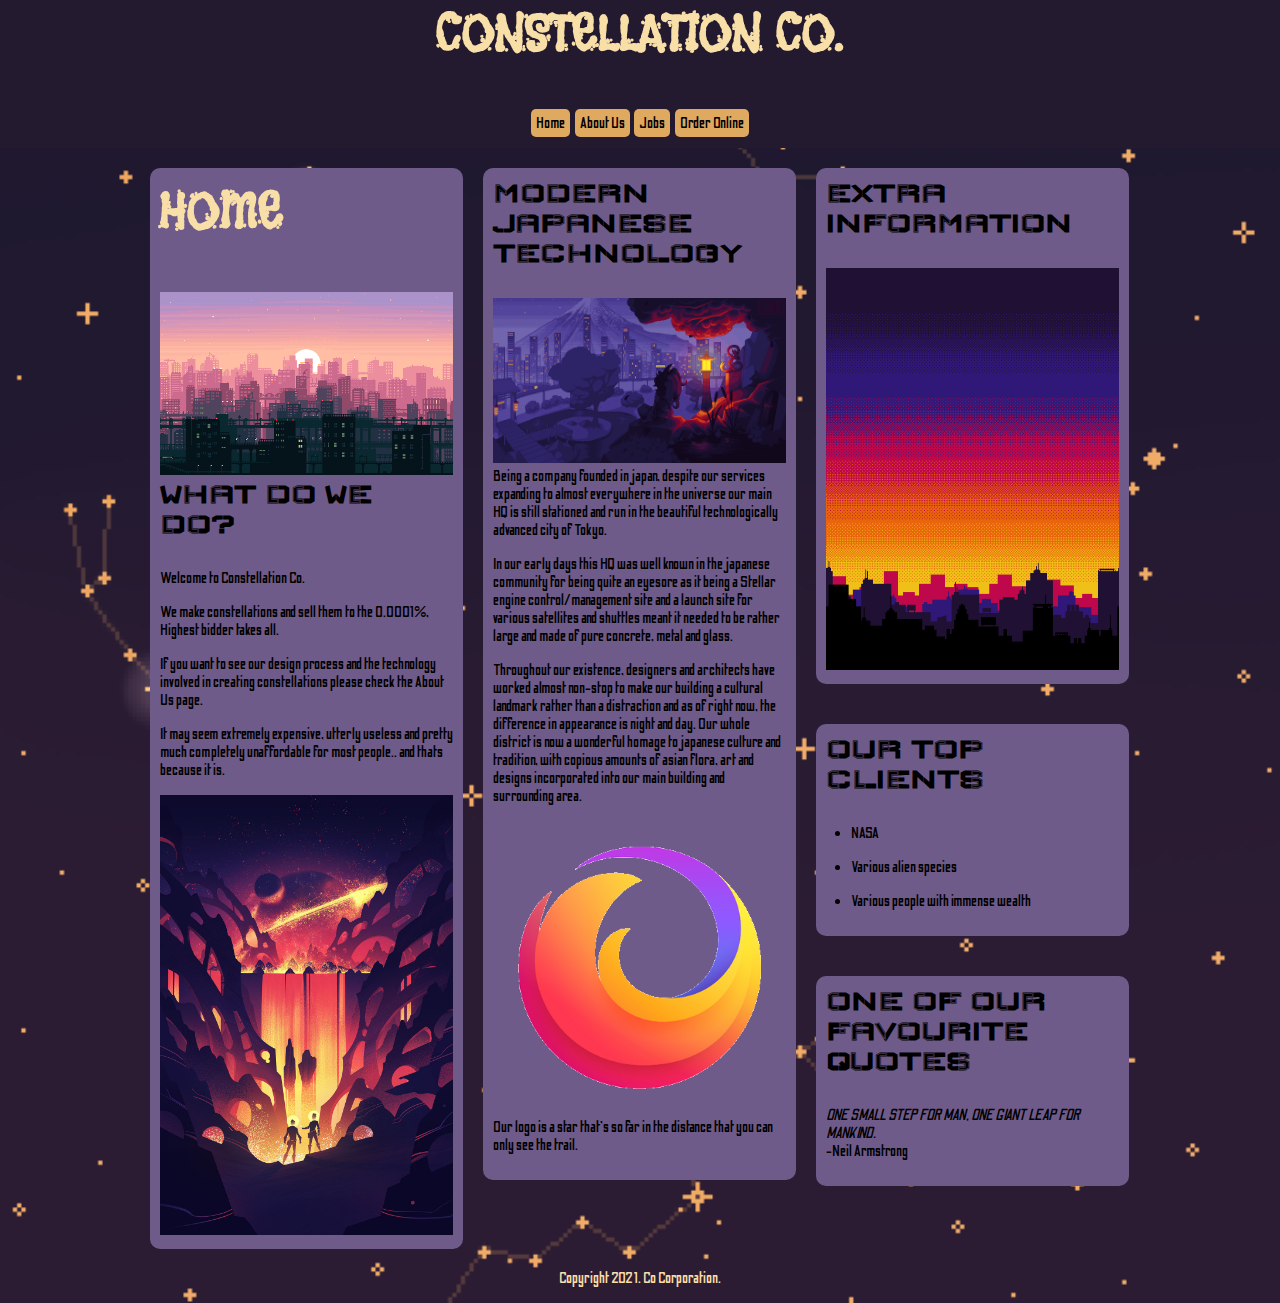
<file: index.html>
<!doctype html>
<html>
	<head>
		<title>The Best Website</title>
		<link href="style.css" rel="stylesheet" type="text/css">
		<meta name="viewport" content="width=device-width, intial-scale=1">
		<link href="https://fonts.googleapis.com/css2?family=Flavors&display=swap" rel="stylesheet">
		<link href="https://fonts.googleapis.com/css2?family=Wallpoet&display=swap" rel="stylesheet">
		<link href="https://fonts.googleapis.com/css2?family=Odibee Sans&display=swap" rel="stylesheet">
	</head>
	
	<body>
		<header>
			<h1>ConstellatioN Co.</h1>
			<nav>
				<ul>
					<li>
						<a href="index.html">Home</a>
					</li>
					<li>
						<a href="about.html">About Us</a>
					</li>
					<li>
						<a href="jobs.html">Jobs</a>
					</li>
					<li>
						<a href="order.html">Order Online</a>
					</li>
				</ul>
			</nav>
		</header>
		<main>
			<!--main content goes here-->
			<article class="item">
			<h1>Home</h1>
				<a href="https://www.google.com/url?sa=i&url=https%3A%2F%2Fsteamcommunity.com%2Fsharedfiles%2Ffiledetails%2F%3Fid%3D1167078113&psig=AOvVaw1xyaMtG0uACmxo04ur-CDI&ust=1620878769098000&source=images&cd=vfe&ved=0CAkQjhxqFwoTCMjh0Y2iw_ACFQAAAAAdAAAAABAD"><img src="SCity.gif
					" alt="Pixel art of Sunset City"></a>
				<h2>What DO WE DO?</h2>
				<p>Welcome to Constellation Co.</p>
				<p>We make constellations and sell them to the 0.0001%, Highest bidder takes all.</p>
				<p>If you want to see our design process and the technology involved in creating constellations please check the About Us page.</p>
<p>It may seem extremely expensive, utterly useless and pretty much completely unaffordable for most people.. and thats because it is.</p>
				<a href="https://www.reddit.com/r/outrun"><img src="SpaceTravel.jpg
		" alt="City with a sunrise"></a>
		  </article>
			
<article class="item">
				<h2>Modern japanese technology</h2>
	<a href="https://en.wikipedia.org/wiki/Japan"><img src="ModernJapanese.gif
					" alt="Pixel art of a futuristic city with japanese themes"></a>
				<p> Being a company founded in japan, despite our services expanding to almost everywhere in the universe our main HQ is still stationed and run in the beautiful technologically advanced city of Tokyo.</p>
					<p> In our early days this HQ was well known in the japanese community for being quite an eyesore as it being a Stellar engine control/management site and a launch site for various satellites and shuttles meant it needed to be rather large and made of pure concrete, metal and glass.</p>
						<p>Throughout our existence, designers and architects have worked almost non-stop to make our building a cultural landmark rather than a distraction and as of right now, the difference in appearance is night and day. Our whole district is now a wonderful homage to japanese culture and tradition, with copious amounts of asian flora, art and designs incorporated into our main building and surrounding area.</p>
					<a href="https://www.reddit.com/r/outrun"><img src="LogoStar.png
		" alt="Logo of a shooting star"></a>
	<p> Our logo is a star that's so far in the distance that you can only see the trail.</p>
			</article>
			<article class="item">
				<h2>Extra information</h2>
	<a href="https://www.reddit.com/r/outrun"><img src="SunriseCity.gif
		" alt="City with a sunrise"></a>
			</article>
		<article class="item">		
				<h2>OUR TOP clients</h2>
				<ul>
					<li>NASA</li>
					<li>Various alien species&nbsp;</li>
					<li>Various people with immense wealth&nbsp;</li>
				</ul>
			</article>
			<article class="item">
				<h2>One of our favourite quotes</h2>
				<blockquote>One small step for man, one giant leap for mankind.</blockquote><p>-Neil Armstrong</p>
			</article>
<!--end of main content-->
	</main>
		<footer>
		  <p>Copyright 2021. Co Corporation.</p>
	</footer>
	</body>
</html>
</file>
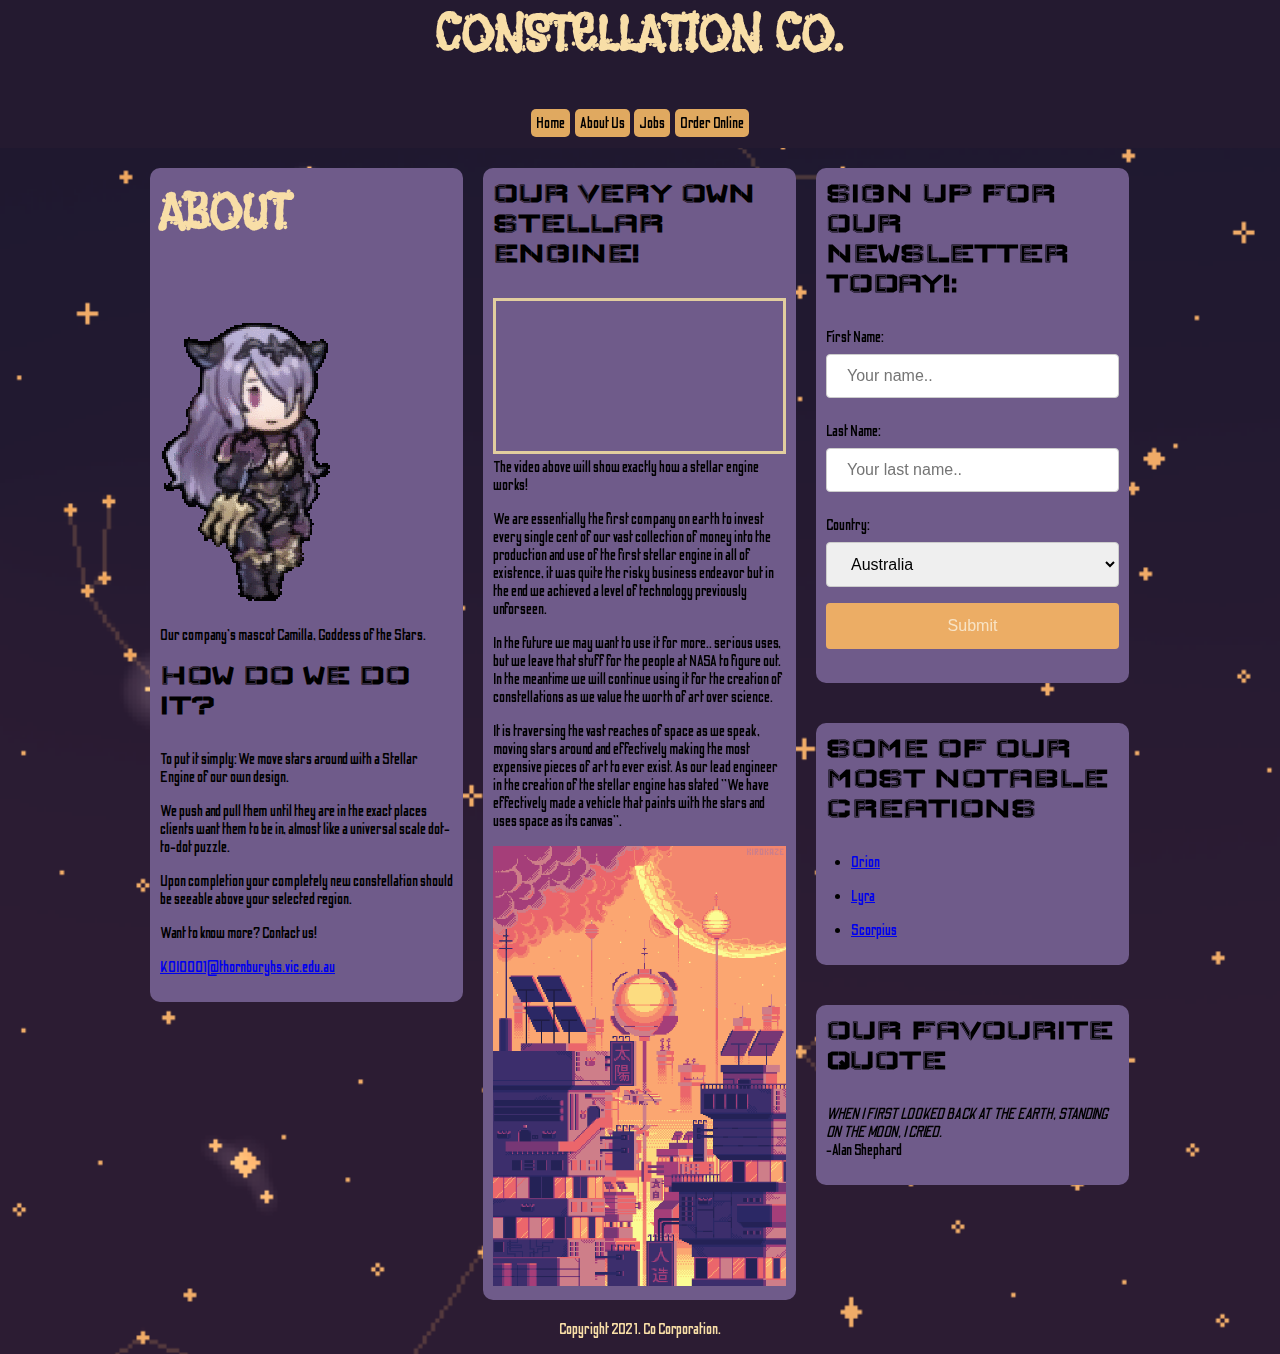
<file: about.html>
<!doctype html>
<html>
	<head>
		<title>The Best Website</title>
		<link href="style.css" rel="stylesheet" type="text/css">
		<meta name="viewport" content="width=device-width, intial-scale=1">
        <link href="https://fonts.googleapis.com/css2?family=Flavors&display=swap" rel="stylesheet">
		<link href="https://fonts.googleapis.com/css2?family=Wallpoet&display=swap" rel="stylesheet">
		<link href="https://fonts.googleapis.com/css2?family=Odibee Sans&display=swap" rel="stylesheet">
	</head>
	
	<body>
		<header>
			<h1>CONSTELLATION CO.</h1>
			<nav>
				<ul>
					<li>
						<a href="index.html">Home</a>
					</li>
					<li>
						<a href="about.html">About Us</a>
					</li>
					<li>
						<a href="jobs.html">Jobs</a>
					</li>
					<li>
						<a href="order.html">Order Online</a>
					</li>
				</ul>
			</nav>
		</header>
				   
		<main>
			<!--main content goes here-->
			<article class="item">
			<h1>About</h1>
								<a href="https://www.reddit.com/r/fireemblem/comments/6e5kjk/is_camilla_too_thick/"><img src="Cam.gif
									" alt="Company's Mascot Camilla"></a>
				<p>Our company's mascot Camilla, Goddess of the Stars.</p>
				<h2>HOW DO WE DO IT?</h2>
				<p>To put it simply: We move stars around with a Stellar Engine of our own design.</p>
				<p>We push and pull them until they are in the exact places clients want them to be in, almost like a universal scale dot-to-dot puzzle.</p>
				<p>Upon completion your completely new constellation should be seeable above your selected region.</p>
				<p>Want to know more? Contact us!</p>
				<p><a href="mailto:Koi0001@thornburyhs.vic.edu.au">KOI0001@thornburyhs.vic.edu.au</a></p>
				</article>
			<article class="item">
				<h2>Our very own stellar engine!</h2>
				<iframe class="frame-border" width="560" height="315" src="https://www.youtube.com/embed/v3y8AIEX_dU" title="YouTube video player" frameborder="4" allow="accelerometer; autoplay; clipboard-write; encrypted-media; gyroscope; picture-in-picture" allowfullscreen></iframe>
								<p>The video above will show exactly how a stellar engine works!</p>
				<p>We are essentially the first company on earth to invest every single cent of our vast collection of money into the production and use of the first stellar engine in all of existence, it was quite the risky business endeavor but in the end we achieved a level of technology previously unforseen.</p>
				<p>In the future we may want to use it for more.. serious uses, but we leave that stuff for the people at NASA to figure out. In the meantime we will continue using it for the creation of constellations as we value the worth of art over science.</p>
				<p>It is traversing the vast reaches of space as we speak, moving stars around and effectively making the most expensive pieces of art to ever exist. As our lead engineer in the creation of the stellar engine has stated "We have effectively made a vehicle that paints with the stars and uses space as its canvas".</p>
<a href="https://en.wikipedia.org/wiki/Space"><img src="FutureJapan.gif
									" alt="Japan in the future"></a>
			</article>
			<article class="item">
				<h2>Sign up for our newsletter today!:</h2>
<form action="/action_page.php">
	<p><label for="fname">First Name:</label>
		<input type="text" id="fname" name="firstname" placeholder="Your name.."></p>

    <p><label for="lname">Last Name:</label>
		<input type="text" id="lname" name="lastname" placeholder="Your last name.."></p>

    <p><label for="country">Country:</label>
    <select id="country" name="country">
 <option value="aus">Australia</option>
      <option value="can">Canada</option>
      <option value="chi">China</option>
	  <option value="jap">Japan</option>
	  <option value="eng">England</option>
	  <option value="rus">Russia</option>
	  <option value="noa">North America</option>
	  <option value="soa">South America</option>
    </select>
  
		<input type="submit" value="Submit"></p>
  </form>
</article>
			<article class="item">
				<h2>Some of our most notable creations</h2>
				<ul>
					<li><a href="https://en.wikipedia.org/wiki/Orion_(constellation)">Orion</a>&nbsp;</li>
					<li><a href="https://en.wikipedia.org/wiki/Lyra">Lyra</a>&nbsp;</li>
					<li><a href="https://en.wikipedia.org/wiki/Category:Scorpius_(constellation)">Scorpius</a>&nbsp;</li>
				</ul>
			</article>
			<article class="item">
				<h2>Our favourite quote</h2>
				<blockquote>When i first looked back at the earth, standing on the moon, i cried.</blockquote><p>-Alan Shephard</p>
			</article>
<!--end of main content-->
		</main>
		<footer>
		  <p>Copyright 2021. Co Corporation.</p>
		</footer>
	</body>
</html>
</file>
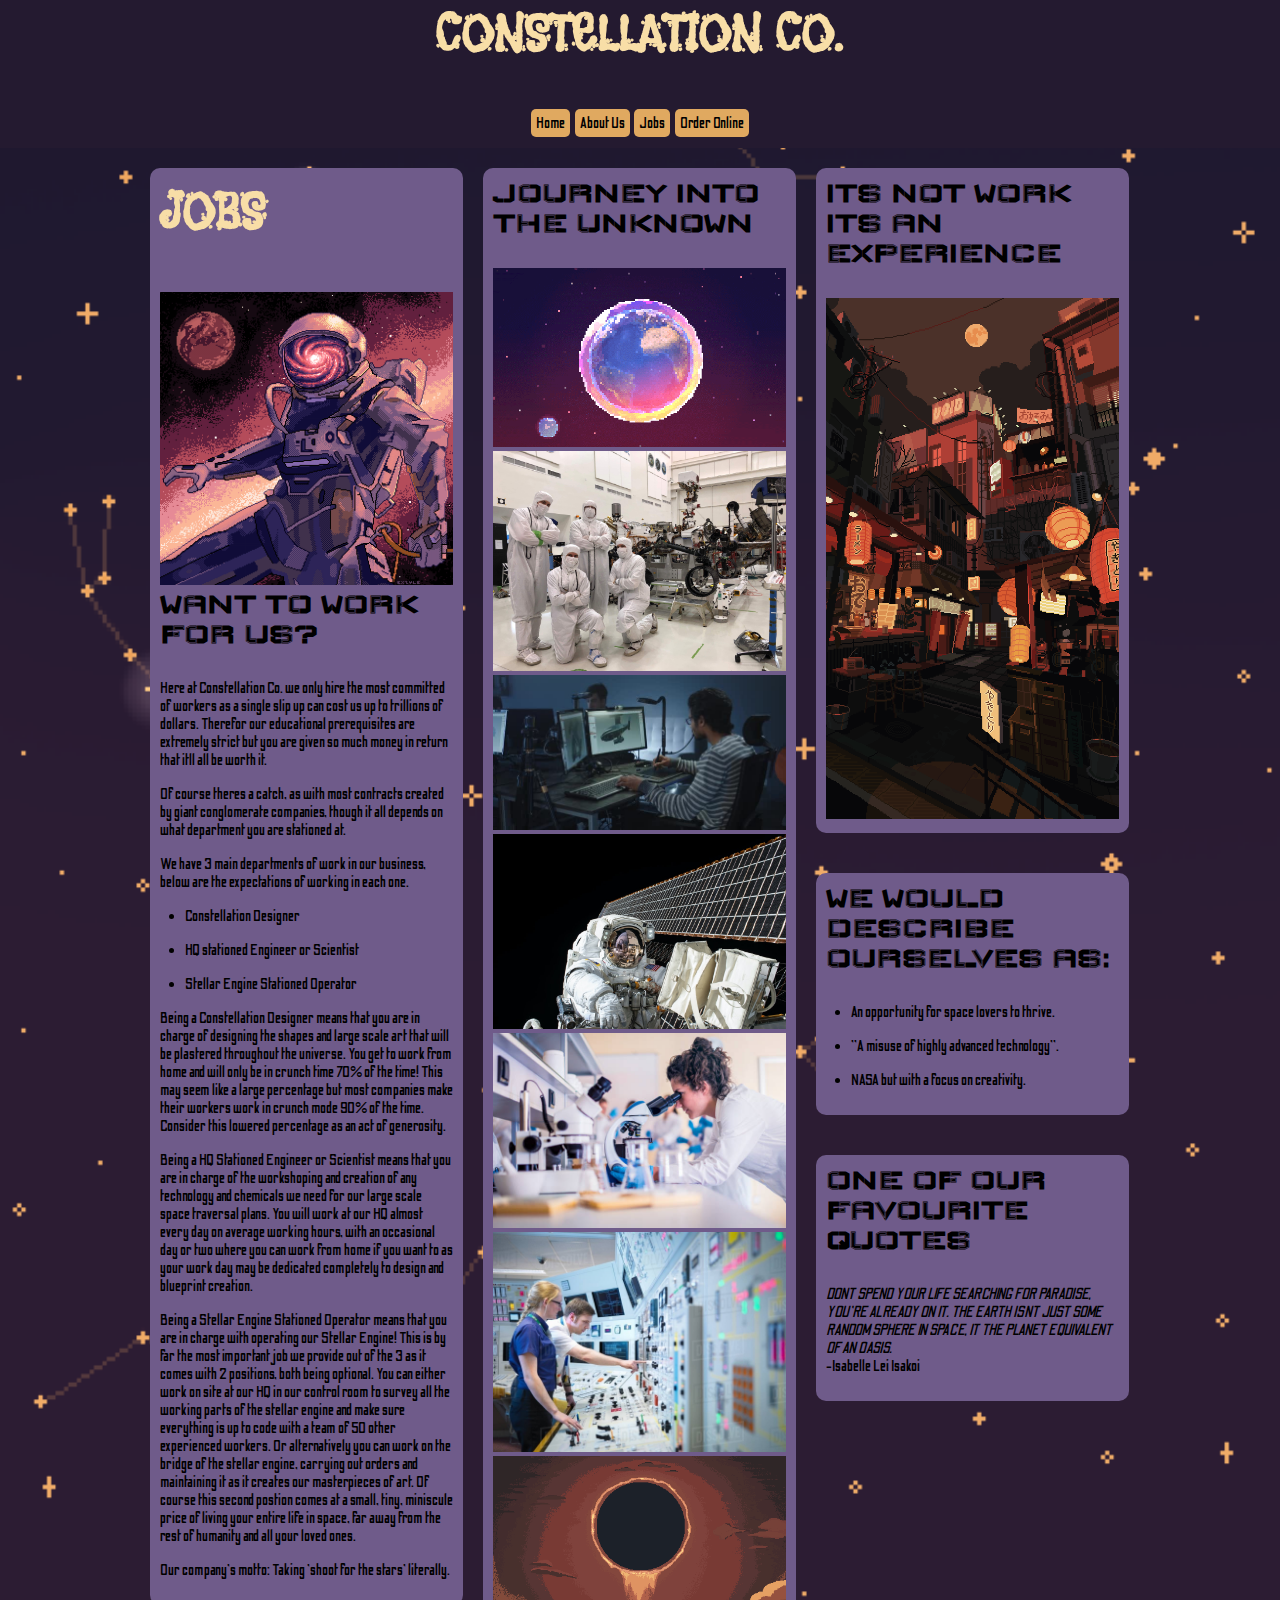
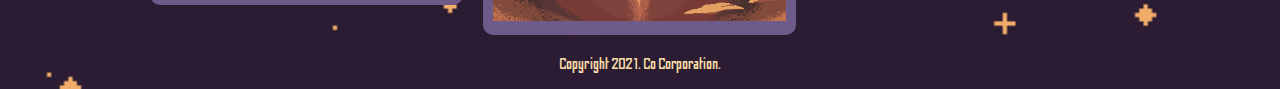
<file: jobs.html>
<!doctype html>
<html>
	<head>
		<title>The Best Website</title>
		<link href="style.css" rel="stylesheet" type="text/css">
		<meta name="viewport" content="width=device-width, intial-scale=1">
		<link href="https://fonts.googleapis.com/css2?family=Flavors&display=swap" rel="stylesheet">
		<link href="https://fonts.googleapis.com/css2?family=Wallpoet&display=swap" rel="stylesheet">
		<link href="https://fonts.googleapis.com/css2?family=Odibee Sans&display=swap" rel="stylesheet">
	</head>
	
	<body>
		<header>
			<h1>ConstellatioN Co.</h1>
			<nav>
				<ul>
					<li>
						<a href="index.html">Home</a>
					</li>
					<li>
						<a href="about.html">About Us</a>
					</li>
					<li>
						<a href="jobs.html">Jobs</a>
					</li>
					<li>
						<a href="order.html">Order Online</a>
					</li>
				</ul>
			</nav>
		</header>
		<main>
			<!--main content goes here-->
			<article class="item">
			<h1>Jobs</h1>
				<a href="https://www.google.com/url?sa=i&url=https%3A%2F%2Fsteamcommunity.com%2Fsharedfiles%2Ffiledetails%2F%3Fid%3D1167078113&psig=AOvVaw1xyaMtG0uACmxo04ur-CDI&ust=1620878769098000&source=images&cd=vfe&ved=0CAkQjhxqFwoTCMjh0Y2iw_ACFQAAAAAdAAAAABAD"><img src="Astronaut.gif
					" alt="An astronaut with a universe reflected in the visor"></a>
				<h2>Want to work for us?</h2>
				<p>Here at Constellation Co. we only hire the most committed of workers as a single slip up can cost us up to trillions of dollars. Therefor our educational prerequisites are extremely strict but you are given so much money in return that itll all be worth it.</p>
				<p>Of course theres a catch, as with most contracts created by giant conglomerate companies, though it all depends on what department you are stationed at.</p>
				<p>We have 3 main departments of work in our business, below are the expectations of working in each one.</p>
				<ul>
					<li>Constellation Designer</li>
					<li>HQ stationed Engineer or Scientist</li>
					<li>Stellar Engine Stationed Operator</li>
				</ul>
<p>Being a Constellation Designer means that you are in charge of designing the shapes and large scale art that will be plastered throughout the universe. You get to work from home and will only be in crunch time 70% of the time! This may seem like a large percentage but most companies make their workers work in crunch mode 90% of the time. Consider this lowered percentage as an act of generosity.</p>
				<p>Being a HQ Stationed Engineer or Scientist means that you are in charge of the workshoping and creation of any technology and chemicals we need for our large scale space traversal plans. You will work at our HQ almost every day on average working hours, with an occasional day or two where you can work from home if you want to as your work day may be dedicated completely to design and blueprint creation.</p>
				<p>Being a Stellar Engine Stationed Operator means that you are in charge with operating our Stellar Engine! This is by far the most important job we provide out of the 3 as it comes with 2 positions, both being optional. You can either work on site at our HQ in our control room to survey all the working parts of the stellar engine and make sure everything is up to code with a team of 50 other experienced workers. Or alternatively you can work on the bridge of the stellar engine, carrying out orders and maintaining it as it creates our masterpieces of art. Of course this second postion comes at a small, tiny, miniscule price of living your entire life in space, far away from the rest of humanity and all your loved ones.</p>
				<p>Our company's motto: Taking 'shoot for the stars' literally.</p>
		  </article>
			
<article class="item">
				<h2>Journey into the Unknown</h2>
	<a href="https://en.wikipedia.org/wiki/Japan"><img src="PurplePlanet.gif
					" alt="Earth with a purple and orange hue"></a>
				<a href="https://www.reddit.com/r/outrun"><img src="engineerstuff.jpg"
		 alt="Cultural japan streets"></a>
					<a href="https://www.reddit.com/r/outrun"><img src="graphicdesign.jpg"
		 alt="Cultural japan streets"></a>
						<a href="https://www.reddit.com/r/outrun"><img src="astronaut23.jpeg"
		 alt="Cultural japan streets"></a>
							<a href="https://www.reddit.com/r/outrun"><img src="sciencebby.jpg"
		 alt="Cultural japan streets"></a>
								<a href="https://www.reddit.com/r/outrun"><img src="operatormm.jpg"
		 alt="Cultural japan streets"></a>
					<a href="https://www.reddit.com/r/outrun"><img src="BlackHoleXD.gif
		" alt="A black hole"></a>
			</article>
			<article class="item">
				<h2>Its not work its an experience</h2>
	<a href="https://www.reddit.com/r/outrun"><img src="NeoJapan.gif
		" alt="Cultural japan streets"></a>
			</article>
		<article class="item">		
				<h2>We would describe ourselves as:</h2>
				<ul>
					<li>An opportunity for space lovers to thrive.</li>
					<li>"A misuse of highly advanced technology".</li>
					<li>NASA but with a focus on creativity.</li>
				</ul>
			</article>
			<article class="item">
				<h2>One of our favourite quotes</h2>
				<blockquote>Dont spend your life searching for paradise, you're already on it. The earth isnt just some random sphere in space, it the planet equivalent of an oasis.</blockquote><p>-Isabelle Lei Isakoi</p>
			</article>
<!--end of main content-->
	</main>
		<footer>
		  <p>Copyright 2021. Co Corporation.</p>
	</footer>
	</body>
</html>
</file>
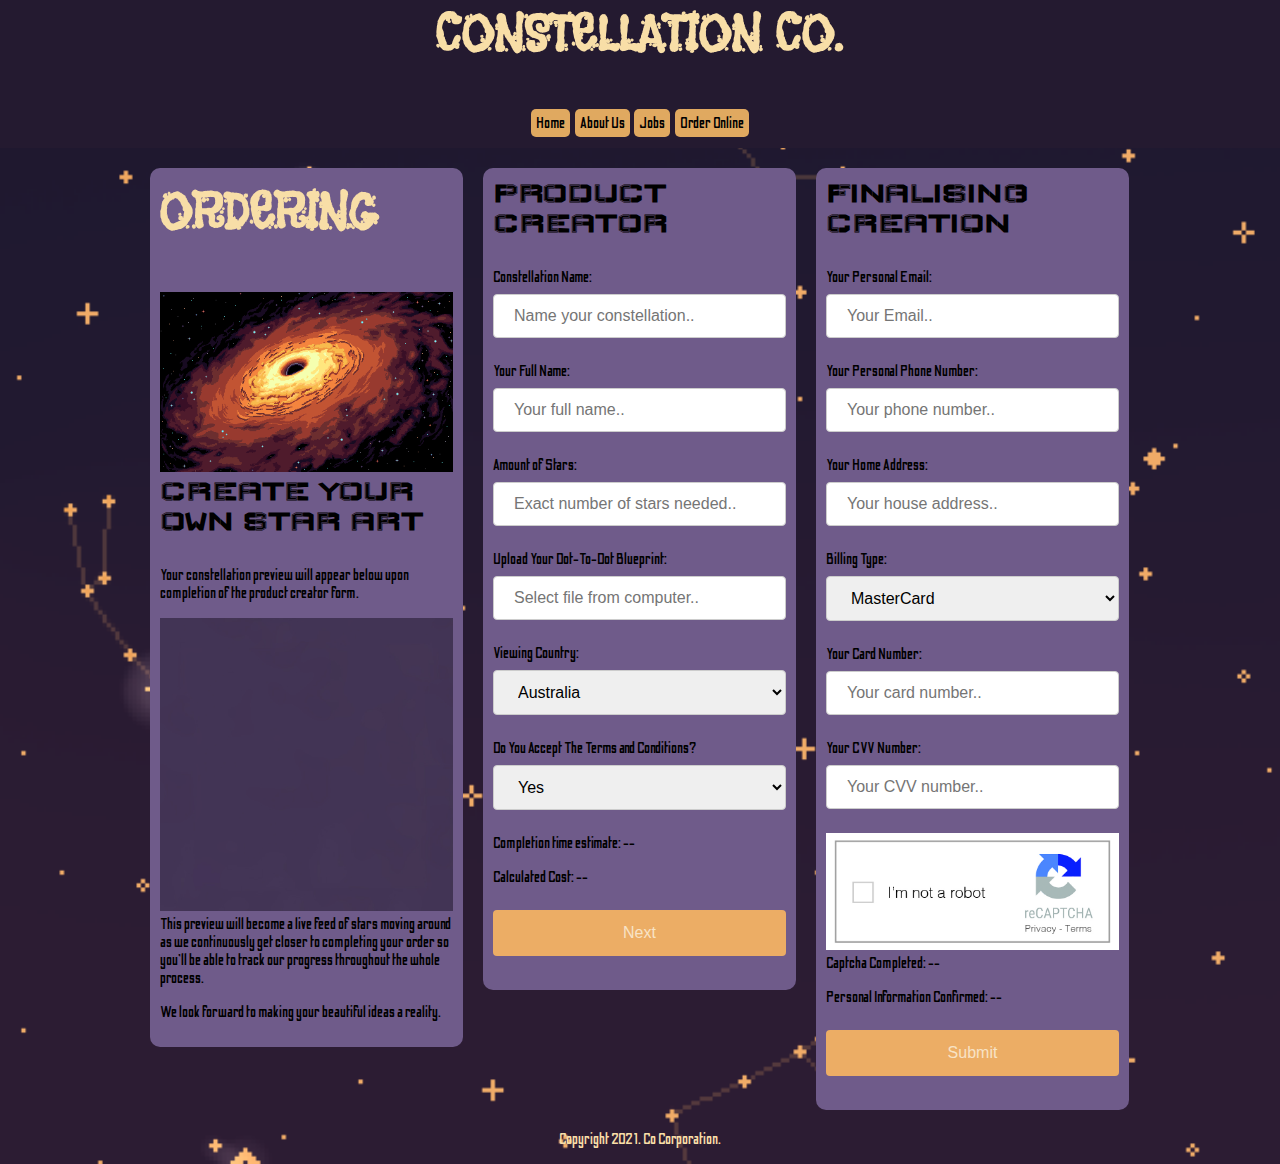
<file: order.html>
<!doctype html>
<html>
	<head>
		<title>The Best Website</title>
		<link href="style.css" rel="stylesheet" type="text/css">
		<meta name="viewport" content="width=device-width, intial-scale=1">
		<link href="https://fonts.googleapis.com/css2?family=Flavors&display=swap" rel="stylesheet">
		<link href="https://fonts.googleapis.com/css2?family=Wallpoet&display=swap" rel="stylesheet">
		<link href="https://fonts.googleapis.com/css2?family=Odibee Sans&display=swap" rel="stylesheet">
	</head>
	
	<body>
		<header>
			<h1>ConstellatioN Co.</h1>
			<nav>
				<ul>
					<li>
						<a href="index.html">Home</a>
					</li>
					<li>
						<a href="about.html">About Us</a>
					</li>
					<li>
						<a href="jobs.html">Jobs</a>
					</li>
					<li>
						<a href="order.html">Order Online</a>
					</li>
				</ul>
			</nav>
		</header>
		<main>
			<!--main content goes here-->
			<article class="item">
			<h1>Ordering</h1>
				<a href="https://www.google.com/url?sa=i&url=https%3A%2F%2Fsteamcommunity.com%2Fsharedfiles%2Ffiledetails%2F%3Fid%3D1167078113&psig=AOvVaw1xyaMtG0uACmxo04ur-CDI&ust=1620878769098000&source=images&cd=vfe&ved=0CAkQjhxqFwoTCMjh0Y2iw_ACFQAAAAAdAAAAABAD"><img src="bholeorange.png"
					 alt="Black hole consuming a universe"></a>
				<h2>create your own star art</h2>
				<p>Your constellation preview will appear below upon completion of the product creator form.</p>
				<a href="https://www.google.com/url?sa=i&url=https%3A%2F%2Fsteamcommunity.com%2Fsharedfiles%2Ffiledetails%2F%3Fid%3D1167078113&psig=AOvVaw1xyaMtG0uACmxo04ur-CDI&ust=1620878769098000&source=images&cd=vfe&ved=0CAkQjhxqFwoTCMjh0Y2iw_ACFQAAAAAdAAAAABAD"><img src="psquare.png"
					 alt="loading"></a>
				<p>This preview will become a live feed of stars moving around as we continuously get closer to completing your order so you'll be able to track our progress throughout the whole process.</p>
				<p> We look forward to making your beautiful ideas a reality.</p>
		  </article>
			
<article class="item">
				<h2>Product Creator</h2>
<form action="/action_page.php">
	<p><label for="fname">Constellation Name:</label>
		<input type="text" id="fname" name="firstname" placeholder="Name your constellation.."></p>

    <p><label for="lname">Your Full Name:</label>
		<input type="text" id="lname" name="lastname" placeholder="Your full name.."></p>
	
	    <p><label for="samount">Amount of Stars:</label>
		<input type="text" id="samount" name="staramount" placeholder="Exact number of stars needed.."></p>
	
		    <p><label for="bimage">Upload Your Dot-To-Dot Blueprint:</label>
		<input type="text" id="bimage" name="blueprintimg" placeholder="Select file from computer.."></p>


    <p><label for="country">Viewing Country:</label>
    <select id="vcountry" name="viewingcountry">
      <option value="aus">Australia</option>
      <option value="can">Canada</option>
      <option value="chi">China</option>
	  <option value="jap">Japan</option>
	  <option value="eng">England</option>
	  <option value="rus">Russia</option>
	  <option value="noa">North America</option>
	  <option value="soa">South America</option>
		</select></p>
		
		    <p><label for="tac">Do You Accept The Terms and Conditions?</label>
    <select id="tac" name="termsandconditions">
      <option value="y">Yes</option>
      <option value="n">No</option>
				</select></p>
		
	<p>Completion time estimate: --</p>
	<p>Calculated Cost: --</p>
  
		<p><input type="submit" value="Next"></p>
  </form>
					

			</article>
			<article class="item">
				<h2>finalising creation</h2>
<form action="/action_page.php">
	<p><label for="pemail">Your Personal Email:</label>
		<input type="text" id="pemail" name="personalemail" placeholder="Your Email.."></p>

    <p><label for="ppnumber">Your Personal Phone Number:</label>
		<input type="text" id="ppnumber" name="personalphone" placeholder="Your phone number.."></p>
	
				    <p><label for="haddress">Your Home Address:</label>
		<input type="text" id="haddress" name="homeaddress" placeholder="Your house address.."></p>

    <p><label for="btype">Billing Type:</label>
    <select id="btype" name="billingtype">
      <option value="maca">MasterCard</option>
      <option value="visa">Visa</option>
      <option value="papa">PayPal</option>
	  <option value="pasa">PaySafeCard</option>
	  <option value="amex">American Express</option>
	  <option value="coco">Constellation Code</option>
    </select>
		
		    <p><label for="cnumber">Your Card Number:</label>
		<input type="text" id="cnumber" name="cardnumber" placeholder="Your card number.."></p>
	
		    <p><label for="scode">Your CVV Number:</label>
		<input type="text" id="scode" name="securitycode" placeholder="Your CVV number.."></p>
		
	<a href="https://www.youtube.com/watch?v=dQw4w9WgXcQ"><img src="recaptcha.jpg"
					alt="Recaptcha"></a>
	<p>Captcha Completed: --</p>
	<p>Personal Information Confirmed: --</p>
  
		<input type="submit" value="Submit"></p>
  </form>
			</article>
<!--end of main content-->
	</main>
		<footer>
		  <p>Copyright 2021. Co Corporation.</p>
	</footer>
	</body>
</html>
</file>
<file: style.css>
*{
   margin:0;
   padding:0;
   box-sizing: border-box; 
   font-size:16px;
}

img,
iframe {
max-width: 100%;
height: auto;
border: 0;
}

body {
font-family: arial, sans-serif;
}

body {
      background-color: #1C162C;
     }
header {
       background-color: #241A30;
       }
header, footer {
               text-align: center;
               }
h1 {
    font-size:50px;
    color: #F8DEA7; 
    text-transform: uppercase;
   } 
h2 {
    font-size: 30px;
    font-family: 'Lato', sans-serif; 
    text-transform: uppercase;
   }
h1,h2,p,li {
            padding-bottom: 1em; 
           }

.item {
       background-color: #6F5B8A;
       padding:1%;
       margin:1%; 
       margin-bottom: 20px; 
       margin-top: 20px; 
       border-radius:10px;
}
main {
     max-width: 1000px;
     margin-left: auto;
     margin-right: auto; 
      }

.item li {
          margin-left: 25px;
}
blockquote {
text-transform: uppercase; 
font-style: italic;
}

nav {
text-align: center;
}
nav li {
display: inline-block;
}
nav a {
background: #E0A960; 
color: black;
padding: 5px; 
text-decoration: none; 
border-radius: 5px;
}
nav a:hover {
background: #EBC182;
}

@media screen and (min-width: 768px ) { 
body {
background-color: antiquewhite;
background-image: url(BG.jpg); 
background-repeat: no-repeat; 
background-size: cover;
	}
.item {
width: 31.3%;
		float: left;
background-color: #6F5B8A; 

}
footer {
color: #F8DEA7;
clear: both;		
		} } 

input[type=text], select {
  width: 100%;
  padding: 12px 20px;
  margin: 8px 0;
  display: inline-block;
  border: 1px solid #ccc;
  border-radius: 4px;
  box-sizing: border-box;
}

input[type=submit] {
  width: 100%;
  background-color: #ECAD65;
  color: #F8E3C5;
  padding: 14px 20px;
  margin: 8px 0;
  border: none;
  border-radius: 4px;
  cursor: pointer;
}

input[type=submit]:hover {
  background-color: #E8902F;
}

div {
  border-radius: 5px;
  background-color: #FFF1CC;
  padding: 20px;
}
h1{
font-family: 'Flavors', sans-serif;
}
h2{
font-family: 'Wallpoet', sans-serif;
}
p,li,blockquote{
font-family: 'Odibee Sans', sans-serif;
}




.frame-border { 
border:3px solid #E2CE9F;
}
</file>
